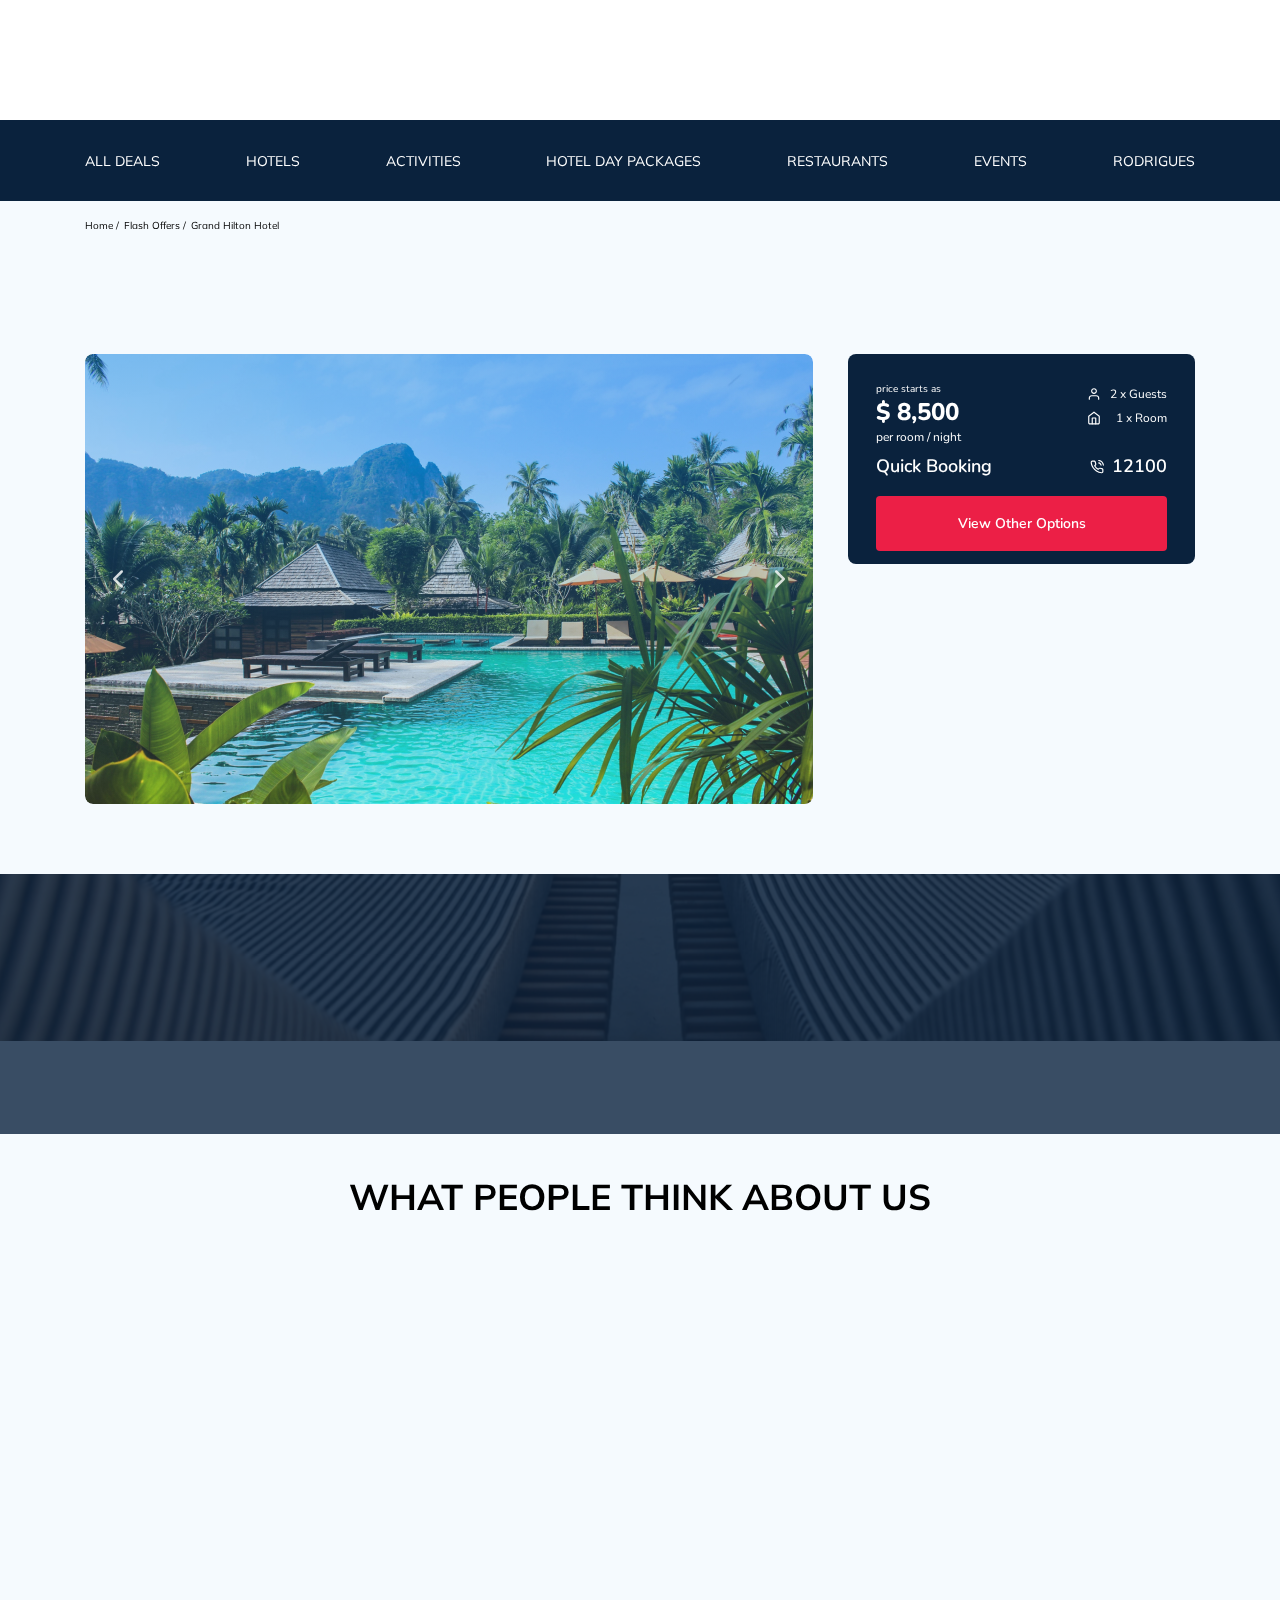
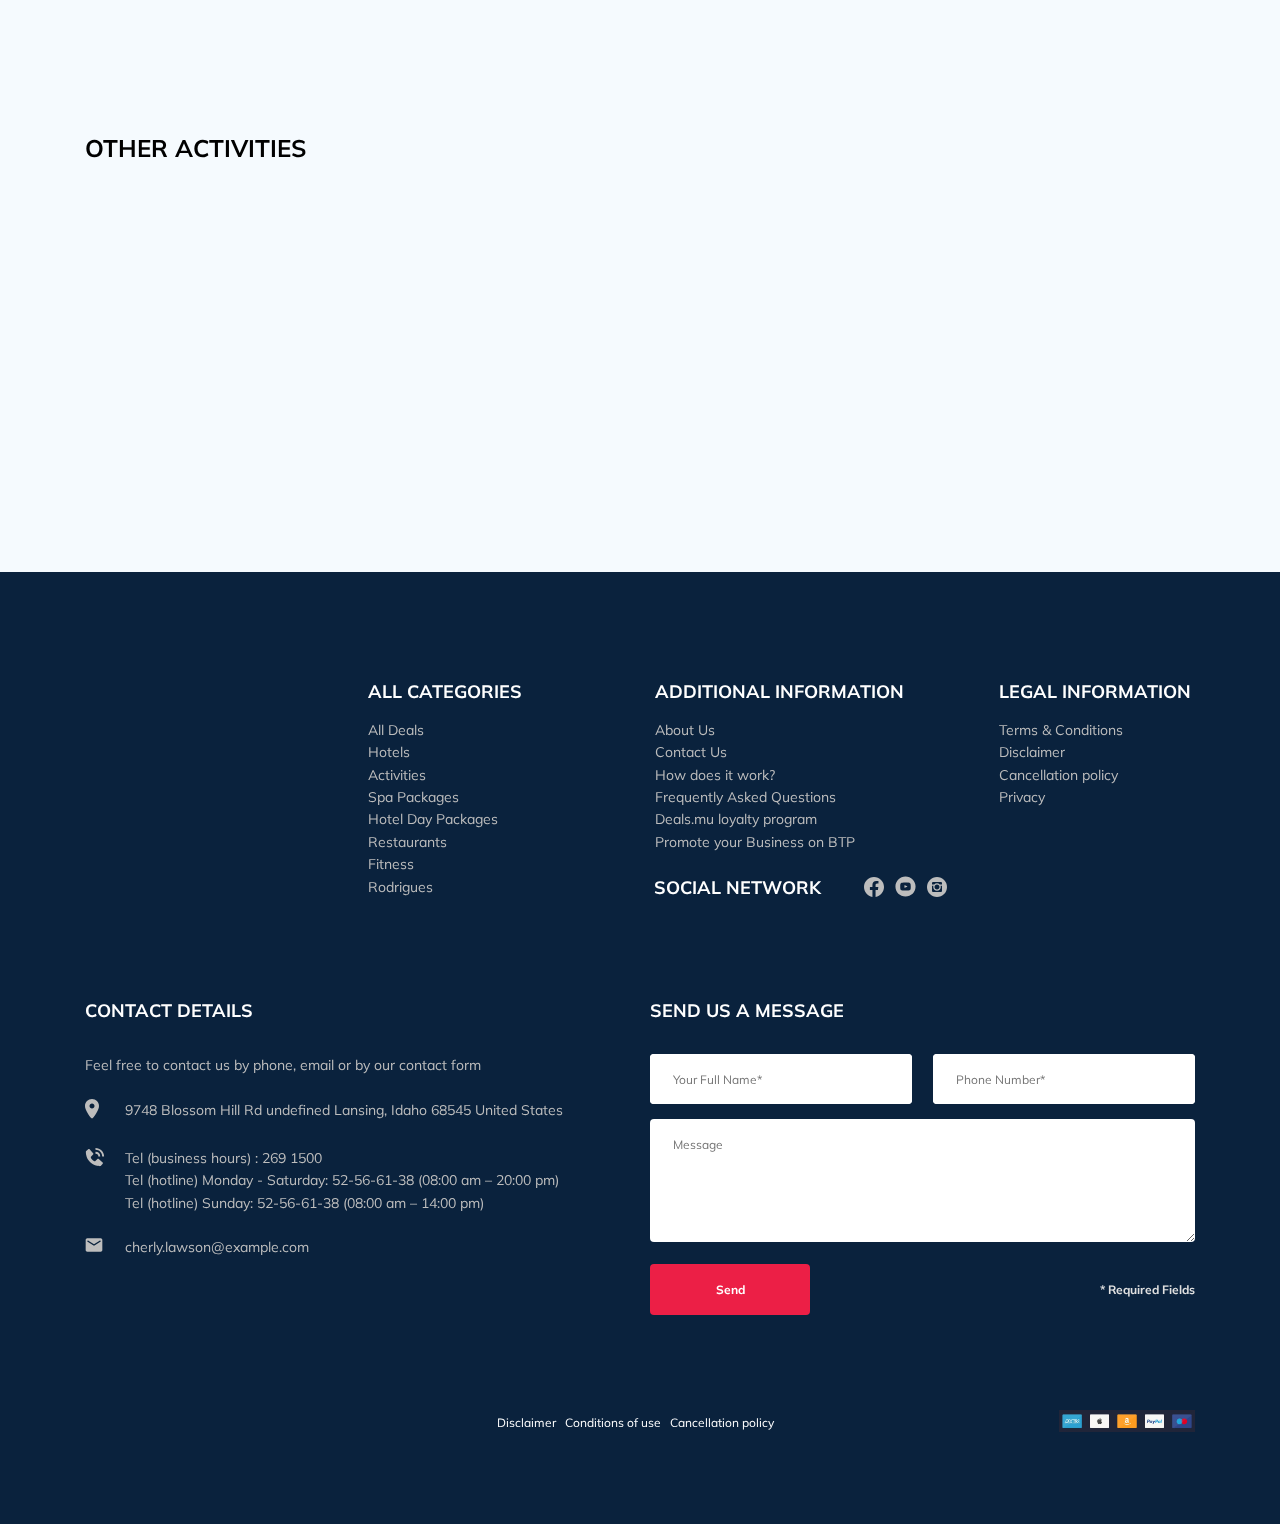
<file: index.html>
<!DOCTYPE html>
<html lang="en">
  <head>
    <meta charset="UTF-8" />
    <meta name="viewport" content="width=device-width, initial-scale=1.0" />
    <link rel="shortcut icon" href="favicon.ico" type="image/x-icon" />
    <link
      href="https://fonts.googleapis.com/css2?family=Mulish:wght@400;700&family=Nunito:wght@400;700;800&display=swap"
      rel="stylesheet"
    />
    <link rel="stylesheet" href="css/swiper-bundle.min.css" />
    <link rel="stylesheet" href="css/aos.css" />
    <link rel="stylesheet" href="css/styles.css" />
    <script src="https://api-maps.yandex.ru/2.1/?apikey=138986ea-965a-4669-b09c-37c6c7161bc9&lang=ru_RU"></script>
    <!-- type="text/javascript" -->
    <title>Best Tour Plan - Hotel Booking</title>
  </head>
  <body>
    <header class="navbar navbar__mobile--fixed">
      <div class="container">
        <div class="navbar-top">
          <a
            href="https://alexeyloktev.ru/homeworks/best-tour-plan/"
            class="logo"
            data-aos="fade-right"
            data-aos-offset="300"
            data-aos-easing="ease-in-sine"
            ><img
              src="img/horizontal-logo.svg"
              alt="Logo: Best Tour Plan"
              class="logo__image"
          /></a>
          <form
            action="#"
            class="search navbar__search navbar__search--mobile--hidden"
            data-aos="fade-right"
            data-aos-delay="500"
            data-aos-offset="300"
            data-aos-easing="ease-in-sine"
          >
            <input
              type="text"
              class="search__input"
              placeholder="Search Location"
            />
            <button class="search__button">
              <img src="img/search.svg" alt="Icon: search" />
            </button>
          </form>
          <a
            href="#"
            class="user navbar__user navbar__user--mobile--hidden"
            data-aos="fade-left"
            data-aos-offset="300"
            data-aos-easing="ease-in-sine"
          >
            <img
              src="img/user-avatar.jpg "
              alt="Avatar: Nathan"
              class="user__avatar"
            />
            <span class="user__name">Nathan</span>
          </a>
          <!-- /.user -->
          <button class="menu-button navbar-top__menu-button">
            <span class="menu-button__line"></span>
            <span class="menu-button__line"></span>
            <span class="menu-button__line"></span>
          </button>
        </div>
        <!-- /.navbar-top -->
      </div>
      <!-- /.container -->
      <div class="navbar-bottom">
        <div class="container">
          <ul class="navbar-menu">
            <li class="navbar-menu__item navbar-menu__item--mobile--visible">
              <a
                href="#"
                class="user navbar__user navbar__user--mobile--visible"
              >
                <img
                  src="img/user-avatar.jpg "
                  alt="Avatar: Nathan"
                  class="user__avatar"
                />
                <span class="user__name user__name--light">Nathan</span>
              </a>
            </li>
            <li class="navbar-menu__item navbar-menu__item--mobile--visible">
              <form
                action="#"
                class="search navbar__search navbar__search--mobile--visible"
              >
                <input
                  type="text"
                  class="search__input"
                  placeholder="Search Location"
                />
                <button class="search__button">
                  <img src="img/search.svg" alt="Icon: search" />
                </button>
              </form>
            </li>
            <li class="navbar-menu__item">
              <a href="#" class="navbar-menu__link">All Deals</a>
            </li>
            <li class="navbar-menu__item">
              <a href="#" class="navbar-menu__link">Hotels</a>
            </li>
            <li class="navbar-menu__item">
              <a href="#" class="navbar-menu__link">Activities</a>
            </li>
            <li class="navbar-menu__item">
              <a href="#" class="navbar-menu__link">Hotel Day Packages</a>
            </li>
            <li class="navbar-menu__item">
              <a href="#" class="navbar-menu__link">Restaurants</a>
            </li>
            <li class="navbar-menu__item">
              <a href="#" class="navbar-menu__link">Events</a>
            </li>
            <li class="navbar-menu__item">
              <a href="#" class="navbar-menu__link">Rodrigues</a>
            </li>
          </ul>
          <!-- /.navbar-menu -->
        </div>
        <!-- /.container -->
      </div>
      <!-- /.navbar-bottom -->
    </header>
    <nav class="breadcramb">
      <div class="container">
        <ul class="breadcrumb-list">
          <li class="breadcrumb-list__item">
            <a href="" class="breadcrumb-list__link">Home</a>
          </li>
          <li class="breadcrumb-list__item">
            <a href="" class="breadcrumb-list__link">Flash Offers</a>
          </li>
          <li class="breadcrumb-list__item">Grand Hilton Hotel</li>
        </ul>
      </div>
    </nav>
    <!-- /.breadcramb -->
    <section class="hotel">
      <div class="container">
        <div class="hotel-info">
          <div
            class="hotel-info__text"
            data-aos="zoom-out-right"
            data-aos-delay="900"
          >
            <div class="hotel-wrapper">
              <div class="stars">
                <img src="img/star.svg" alt="star" />
                <img src="img/star.svg" alt="star" />
                <img src="img/star.svg" alt="star" />
                <img src="img/star.svg" alt="star" />
                <img src="img/star.svg" alt="star" />
              </div>
              <h1 class="hotel-name hotel-info__name">GRAND HILTON HOTEL</h1>
              <span class="offer hotel-info__offer">Flash Offer</span>
            </div>
            <p class="hotel-description hotel-info__description">
              Half-Board/ All Inclusive + Complimentary Activities + Child Stays
              Free
            </p>
          </div>
          <div
            class="rating hotel-info__rating"
            data-aos="zoom-out-left"
            data-aos-delay="900"
          >
            <span class="rating__text">User Rattings</span>
            <span class="rating__counter"
              >4.5/ <span class="rating__small">5</span>
            </span>
          </div>
          <!-- /.rating hotel-info__rating -->
        </div>
        <!-- /.hotel-info__text -->
      </div>
      <div class="container">
        <div class="hotel-grid">
          <!-- Slider main container -->
          <div class="swiper-container hotel-slider hotel__slider">
            <!-- Additional required wrapper -->
            <div class="swiper-wrapper">
              <!-- Slides -->
              <div class="swiper-slide hotel-slider__item">
                <img
                  class="swiper-slide__image"
                  src="img/slide-1.jpg"
                  alt="Slide-1"
                />
              </div>
              <div class="swiper-slide hotel-slider__item">
                <img
                  class="swiper-slide__image"
                  src="img/slide-2.jpg"
                  alt="Slide-2"
                />
              </div>
              <div class="swiper-slide hotel-slider__item">
                <img
                  class="swiper-slide__image"
                  src="img/slide-3.jpg"
                  alt="Slide 3"
                />
              </div>
              <div class="swiper-slide hotel-slider__item">
                <img
                  class="swiper-slide__image"
                  src="img/slide-4.jpg"
                  alt="Slide 4"
                />
              </div>
              <div class="swiper-slide hotel-slider__item">
                <img
                  class="swiper-slide__image"
                  src="img/slide-5.jpg"
                  alt="Slide 5"
                />
              </div>
            </div>
            <!-- If we need navigation buttons -->
            <div class="hotel-slider__button hotel-slider__button--prev"></div>
            <div class="hotel-slider__button hotel-slider__button--next"></div>
          </div>
          <!-- /.swiper-container -->

          <div class="hotel-right">
            <div class="booking">
              <div class="booking__info">
                <div class="booking__price">
                  <span class="booking__start">price starts as</span>
                  <strong class="booking__pricetag">$ 8,500</strong>
                  <span class="booking__per-room">per room / night</span>
                </div>
                <!-- /.booking -->
                <div class="booking__room">
                  <div class="booking__text">
                    <img
                      src="img/user.svg"
                      alt="Icon: user"
                      class="booking__icon"
                    />
                    <span class="booking__description">2 x Guests</span>
                  </div>
                  <div class="booking__text">
                    <img
                      src="img/home.svg"
                      alt="Icon: home"
                      class="booking__icon"
                    />
                    <span class="booking__description">1 x Room</span>
                  </div>
                </div>
                <!-- /.person-room -->
              </div>
              <!-- /.booking__info -->
              <div class="booking__call-center">
                <span class="booking__heading">Quick Booking</span>
                <a href="tel:12100" class="booking__number">
                  <img src="img/phone-call.svg" alt="Icon: Phone" />
                  <span class="booking__num">12100</span>
                </a>
              </div>
              <!-- /.booking__call-center -->
              <button data-toggle="modal" class="button booking__button">
                View Other Options
              </button>
            </div>
            <!-- /.booking -->
            <div class="map">
              <div id="map" style="width: 100%; height: 100%"></div>
            </div>
          </div>
          <!-- /.hotel-right -->
        </div>
        <!-- /.hotel-grid -->
      </div>
      <!-- /.container -->
    </section>
    <!-- /.hotel -->
    <section class="newsletter" data-parallax="scroll" data-speed="0.3">
      <!-- data-image-src="img/newsletter-bg.jpg" -->
      <div class="container">
        <div class="newsletter-wrapper">
          <h2
            class="newsletter-title newsletter__title"
            data-aos="fade-right"
            data-aos-offset="300"
            data-aos-easing="ease-in-sine"
          >
            subscribe to our
            <span class="newsletter-title__strong">Newsletter</span>
          </h2>
          <form
            action="send.php"
            method="POST"
            class="subscribe newsletter__subscribe form"
            data-aos="fade-left"
            data-aos-offset="300"
            data-aos-easing="ease-in-sine"
          >
            <input
              type="email"
              class="subscribe__input"
              placeholder="Your email address"
              name="email"
              required
            />
            <button class="subscribe__button">Send</button>
          </form>
        </div>
        <!-- /.newsletter-wrapper -->
      </div>
    </section>
    <!-- /.newsletter -->
    <section class="reviews">
      <div class="container">
        <h2 class="reviews__title">What people think about us</h2>
        <div
          class="swiper-container reviews-slider"
          data-aos="flip-left"
          data-aos-duration="2000"
        >
          <div class="swiper-wrapper">
            <div class="swiper-slide">
              <div class="reviews-slider__item">
                <div class="reviews-slider__profile">
                  <img
                    src="img/reviews-avatar-1.jpg"
                    alt="Photo: Megan Fox"
                    class="reviews-slider__avatar"
                  />
                  <h3 class="reviews-slider__username">Megan Fox</h3>
                  <span class="reviews-slider__date">Stayed 18 Nov, 2019</span>
                  <div class="reviews-slider__rating">
                    <img src="img/star.svg" alt="star" />
                    <img src="img/star.svg" alt="star" />
                    <img src="img/star.svg" alt="star" />
                    <img src="img/star.svg" alt="star" />
                    <img src="img/star.svg" alt="star" />
                  </div>
                  <!-- /.reviews-slider__rating -->
                </div>
                <!-- /.reviews-slider__profile -->
                <p class="reviews-slider__text">
                  It was very nice hotel with cleanliness. Staff behavior was
                  good and polite. They welcome us very well. Issue was only
                  that Lift was not in working and we were allotted to 3rd floor
                  and amenities articles were in corner of gallery which were
                  giving bad feeling. Breakfast was good and support of the
                  staff was also very nice. Location is not good as per
                  atmosphere, it is very nearby most of the popular places but
                  self location in a narrow street is not good. Overall it was a
                  good experience and could recommend.
                </p>
              </div>
              <!-- /.reviews-slider__item -->
            </div>
            <!-- /.swiper-slide -->
            <div class="swiper-slide">
              <div class="reviews-slider__item">
                <div class="reviews-slider__profile">
                  <img
                    src="img/reviews-avatar-2.jpg"
                    alt="Photo: Harry Potter"
                    class="reviews-slider__avatar"
                  />
                  <h3 class="reviews-slider__username">Harry Potter</h3>
                  <span class="reviews-slider__date">Stayed 13 Jul, 1843</span>
                  <div class="reviews-slider__rating">
                    <img src="img/star.svg" alt="star" />
                    <img src="img/star.svg" alt="star" />
                    <img src="img/star.svg" alt="star" />
                    <img src="img/star.svg" alt="star" />
                    <img src="img/star.svg" alt="star" />
                  </div>
                  <!-- /.reviews-slider__rating -->
                </div>
                <!-- /.reviews-slider__profile -->
                <p class="reviews-slider__text">
                  Lorem ipsum dolor sit amet consectetur adipisicing elit. Porro
                  necessitatibus culpa labore soluta eveniet, reiciendis
                  aspernatur, tenetur hic, facere laudantium rem iure quam
                  veniam libero ex eos doloremque nostrum harum velit
                  perferendis recusandae fugiat. Repudiandae, molestias rerum
                  porro recusandae nostrum inventore ipsam nemo voluptatum
                  minima quasi dolorum doloremque provident voluptatem.
                </p>
              </div>
              <!-- /.reviews-slider__item -->
            </div>
            <!-- /.swiper-slide -->
            <div class="swiper-slide">
              <div class="reviews-slider__item">
                <div class="reviews-slider__profile">
                  <img
                    src="img/reviews-avatar-3.jpg"
                    alt="Photo: Marry Williams"
                    class="reviews-slider__avatar"
                  />
                  <h3 class="reviews-slider__username">Marry Williams</h3>
                  <span class="reviews-slider__date">Stayed 24 Dec, 2011</span>
                  <div class="reviews-slider__rating">
                    <img src="img/star.svg" alt="star" />
                    <img src="img/star.svg" alt="star" />
                    <img src="img/star.svg" alt="star" />
                    <img src="img/star.svg" alt="star" />
                    <img src="img/star.svg" alt="star" />
                  </div>
                  <!-- /.reviews-slider__rating -->
                </div>
                <!-- /.reviews-slider__profile -->
                <p class="reviews-slider__text">
                  Lorem ipsum dolor sit amet consectetur adipisicing elit. Omnis
                  error iure cupiditate eaque pariatur eveniet corrupti modi hic
                  voluptates dolore nemo excepturi obcaecati soluta, non
                  voluptatum impedit explicabo saepe animi. Earum recusandae
                  nihil amet culpa vel non cumque, cum quis a aliquid ipsam
                  voluptates. Ducimus obcaecati sit, autem exercitationem
                  dignissimos ea magnam ex quae unde sunt mollitia est rem,
                  consequuntur recusandae. Quidem dignissimos exercitationem
                  voluptatem?
                </p>
              </div>
              <!-- /.reviews-slider__item -->
            </div>
            <!-- /.swiper-slide -->
            <div class="swiper-slide">
              <div class="reviews-slider__item">
                <div class="reviews-slider__profile">
                  <img
                    src="img/reviews-avatar-4.jpg"
                    alt="Photo: Gretta Tunberg"
                    class="reviews-slider__avatar"
                  />
                  <h3 class="reviews-slider__username">Gretta Tunberg</h3>
                  <span class="reviews-slider__date">Stayed 12 Sep, 2020</span>
                  <div class="reviews-slider__rating">
                    <img src="img/star.svg" alt="star" />
                    <img src="img/star.svg" alt="star" />
                    <img src="img/star.svg" alt="star" />
                    <img src="img/star.svg" alt="star" />
                    <img src="img/star.svg" alt="star" />
                  </div>
                  <!-- /.reviews-slider__rating -->
                </div>
                <!-- /.reviews-slider__profile -->
                <p class="reviews-slider__text">
                  Lorem ipsum dolor sit amet, consectetur adipisicing elit.
                  Officia quidem temporibus facere blanditiis, molestias
                  nesciunt corrupti natus incidunt rerum exercitationem
                  adipisci, ea excepturi optio necessitatibus odio? Illo iusto
                  et nulla!
                </p>
              </div>
              <!-- /.reviews-slider__item -->
            </div>
            <!-- /.swiper-slide -->
            <div class="swiper-slide">
              <div class="reviews-slider__item">
                <div class="reviews-slider__profile">
                  <img
                    src="img/reviews-avatar-5.jpg"
                    alt="Photo: Dakota Jhonson"
                    class="reviews-slider__avatar"
                  />
                  <h3 class="reviews-slider__username">Dakota Jhonson</h3>
                  <span class="reviews-slider__date">Stayed 5 Apr, 2012</span>
                  <div class="reviews-slider__rating">
                    <img src="img/star.svg" alt="star" />
                    <img src="img/star.svg" alt="star" />
                    <img src="img/star.svg" alt="star" />
                    <img src="img/star.svg" alt="star" />
                    <img src="img/star.svg" alt="star" />
                  </div>
                  <!-- /.reviews-slider__rating -->
                </div>
                <!-- /.reviews-slider__profile -->
                <p class="reviews-slider__text">
                  Lorem ipsum dolor sit, amet consectetur adipisicing elit. A,
                  alias. Saepe, enim. Officia ab fugit ullam doloribus quod.
                  Quisquam inventore autem ex ipsam veritatis aliquid, at quasi
                  magnam quas libero sequi recusandae commodi aspernatur vero
                  accusamus delectus quia odio molestias quae modi, amet,
                  obcaecati qui eaque? Cupiditate sunt voluptatibus soluta modi
                  consequatur eligendi voluptate quae quo eaque odit at, nostrum
                  doloribus dolorum deserunt delectus? Excepturi similique
                  tempora qui eaque aliquid.
                </p>
              </div>
              <!-- /.reviews-slider__item -->
            </div>
            <!-- /.swiper-slide -->
          </div>
          <!-- /.swiper-wrapper -->
          <div
            class="reviews-slider__button reviews-slider__button--prev"
          ></div>
          <div
            class="reviews-slider__button reviews-slider__button--next"
          ></div>
        </div>
        <!-- /.reviews-slider -->
      </div>
    </section>
    <!-- /.reviews -->
    <section class="activities">
      <div class="container">
        <h2 class="activities__title">Other Activities</h2>
        <div class="activities-wrapper">
          <div
            class="card activities__card"
            data-aos="zoom-in"
            data-aos-delay="300"
          >
            <img
              src="img/card-image-1.jpg"
              alt="The curious corner of chamarel"
              class="card__image"
            />
            <h3 class="card__title">
              The curious corner<br />
              of chamarel
            </h3>
            <!-- /.card__title -->
            <button data-toggle="modal" class="card__button">Book Now</button>
            <!-- /.card__button -->
          </div>
          <!-- /.card -->
          <div
            class="card activities__card"
            data-aos="zoom-in"
            data-aos-delay="500"
          >
            <img
              src="img/card-image-2.jpg"
              alt="Gymkhana club golf course"
              class="card__image"
            />
            <h3 class="card__title">
              Gymkhana club golf <br />
              course
            </h3>
            <!-- /.card__title -->
            <button data-toggle="modal" class="card__button">Book Now</button>
            <!-- /.card__button -->
          </div>
          <!-- /.card -->
          <div
            class="card activities__card"
            data-aos="zoom-in"
            data-aos-delay="700"
          >
            <img
              src="img/card-image-3.jpg"
              alt="Tamarind falls hiking trip - full day"
              class="card__image"
            />
            <h3 class="card__title">
              Tamarind falls hiking <br />
              trip - full day
            </h3>
            <!-- /.card__title -->
            <button data-toggle="modal" class="card__button">Book Now</button>
            <!-- /.card__button -->
          </div>
          <!-- /.card -->
          <div
            class="card activities__card"
            data-aos="zoom-in"
            data-aos-delay="900"
          >
            <img
              src="img/card-image-4.jpg"
              alt="The blue marine discovery quest"
              class="card__image"
            />
            <h3 class="card__title">
              The blue marine discovery <br />
              quest
            </h3>
            <!-- /.card__title -->
            <button data-toggle="modal" class="card__button">Book Now</button>
            <!-- /.card__button -->
          </div>
          <!-- /.card -->
        </div>
        <!-- /.activities-wrapper -->
        <!-- /.activities__title -->
      </div>
      <!-- /.container -->
    </section>
    <!-- /.activities -->
    <footer class="footer">
      <div class="container">
        <div class="footer-wrapper">
          <a
            href="#"
            class="footer__logo-link"
            data-aos="fade-down"
            data-aos-easing="linear"
            data-aos-duration="1500"
            ><img
              src="img/vertical-logo.svg"
              alt="Logo: Best Tour Plan"
              class="logo footer__logo"
          /></a>
          <div class="footer__list footer__categories">
            <h3 class="footer__title">ALL CATEGORIES</h3>
            <ul class="footer__ul">
              <li class="footer__item">
                <a href="#" class="footer__link">All Deals </a>
              </li>
              <li class="footer__item">
                <a href="#" class="footer__link">Hotels</a>
              </li>
              <li class="footer__item">
                <a href="#" class="footer__link">Activities</a>
              </li>
              <li class="footer__item">
                <a href="#" class="footer__link">Spa Packages </a>
              </li>
              <li class="footer__item">
                <a href="#" class="footer__link">Hotel Day Packages </a>
              </li>
              <li class="footer__item">
                <a href="#" class="footer__link">Restaurants</a>
              </li>
              <li class="footer__item">
                <a href="#" class="footer__link">Fitness</a>
              </li>
              <li class="footer__item">
                <a href="#" class="footer__link">Rodrigues</a>
              </li>
            </ul>
          </div>
          <!-- /.footer__list -->
          <div class="footer__list footer__additional">
            <h3 class="footer__title">ADDITIONAL INFORMATION</h3>
            <ul class="footer__ul">
              <li class="footer__item">
                <a href="#" class="footer__link">About Us</a>
              </li>
              <li class="footer__item">
                <a href="#" class="footer__link">Contact Us</a>
              </li>
              <li class="footer__item">
                <a href="#" class="footer__link">How does it work?</a>
              </li>
              <li class="footer__item">
                <a href="#" class="footer__link">Frequently Asked Questions</a>
              </li>
              <li class="footer__item">
                <a href="#" class="footer__link">Deals.mu loyalty program</a>
              </li>
              <li class="footer__item">
                <a href="#" class="footer__link"
                  >Promote your Business on BTP</a
                >
              </li>
            </ul>
          </div>
          <!-- /.footer__list -->
          <div class="footer__social-network">
            <h3 class="footer__title footer__title--inline">Social Network</h3>
            <div class="footer__social-links">
              <a href="#" class="footer__link"
                ><img src="img/fb.svg" alt="Facebook"
              /></a>
              <!-- /.footer__link -->
              <a href="#" class="footer__link"
                ><img src="img/yt.svg" alt="YouTube"
              /></a>
              <!-- /.footer__link -->
              <a href="#" class="footer__link"
                ><img src="img/inst.svg" alt="Instagram"
              /></a>
              <!-- /.footer__link -->
            </div>
            <!-- /.footer__social-links -->
          </div>
          <!-- /.footer__social-network -->
          <div class="footer__list footer__legal">
            <h3 class="footer__title">LEGAL INFORMATION</h3>
            <!-- /.footer__title -->
            <ul class="footer__ul">
              <li class="footer__item">
                <a href="#" class="footer__link">Terms & Conditions </a>
                <!-- /.footer__link -->
              </li>
              <!-- /.footer__item -->
              <li class="footer__item">
                <a href="#" class="footer__link">Disclaimer</a>
                <!-- /.footer__link -->
              </li>
              <!-- /.footer__item -->
              <li class="footer__item">
                <a href="#" class="footer__link">Cancellation policy </a>
                <!-- /.footer__link -->
              </li>
              <!-- /.footer__item -->
              <li class="footer__item">
                <a href="#" class="footer__link">Privacy</a>
                <!-- /.footer__link -->
              </li>
              <!-- /.footer__item -->
            </ul>
          </div>
          <!-- /.footer__list -->
          <div class="footer__contact-details">
            <h3 class="footer__title footer__title--mb-32">Contact Details</h3>
            <p class="footer__text">
              Feel free to contact us by phone, email or by our contact form
            </p>
            <ul class="footer__ul">
              <li class="footer__item footer__item--mb-2">
                <div class="footer__icon-wrapper">
                  <img
                    src="img/map-marker.svg"
                    alt="Icon: Map Marker"
                    class="footer__icon"
                  />
                </div>
                9748 Blossom Hill Rd undefined Lansing, Idaho 68545 United
                States
              </li>
              <li class="footer__item footer__item--mb-2">
                <div class="footer__icon-wrapper">
                  <img
                    src="img/phone-ring.svg"
                    alt="Icon: Phone Ring"
                    class="footer__icon"
                  />
                </div>
                Tel (business hours) :
                <a href="tel:2691500" class="footer__number">269 1500</a>
                <br />
                Tel (hotline) Monday - Saturday:
                <a href="tel:52-56-61-38" class="footer__number">52-56-61-38</a>
                (08:00 am – 20:00 pm) <br />
                Tel (hotline) Sunday:
                <a href="tel:52-56-61-38" class="footer__number">52-56-61-38</a>
                (08:00 am – 14:00 pm)
              </li>
              <li class="footer__item footer__item--mb-2">
                <div class="footer__icon-wrapper">
                  <img
                    src="img/mailbox.svg"
                    alt="Icon: mailbox"
                    class="footer__icon"
                  />
                </div>
                <a href="mailto:cherly.lawson@example.com" class="footer__mail"
                  >cherly.lawson@example.com</a
                >
              </li>
            </ul>
          </div>
          <!-- /.footer__contact-details -->
          <div class="footer__contact-form">
            <h3 class="footer__title footer__title--mb-32">
              Send us a message
            </h3>
            <form action="send.php" method="POST" class="footer__form form">
              <div class="footer__input-group">
                <input
                  type="text"
                  class="input footer__input"
                  placeholder="Your Full Name*"
                  name="name"
                  required
                />
              </div>
              <div class="footer__input-group">
                <input
                  type="tel"
                  class="input footer__input"
                  placeholder="Phone Number*"
                  name="phone"
                  required
                />
              </div>
              <textarea
                cols="30"
                rows="10"
                class="message footer__message"
                placeholder="Message"
                name="message"
              ></textarea>
              <button class="button footer__button">Send</button>
              <span class="footer__info">* Required Fields</span>
            </form>
          </div>
          <!-- /.footer__contact-form -->
        </div>
        <!-- /.footer-wrapper -->
        <div class="footer-wrapper-bottom">
          <div class="footer-container">
            <div class="footer__information">
              <a href="#" class="footer__policy">Disclaimer</a>
              <a href="#" class="footer__policy">Conditions of use</a>
              <a href="#" class="footer__policy">Cancellation policy</a>
            </div>
            <img src="img/pay-way.png" alt="pay-way " class="footer__pay-way" />
          </div>
          <!-- /.footer-container -->
        </div>
        <!-- /.footer-wrapper-bottom -->
      </div>
      <!-- /.container -->
    </footer>
    <!-- /.footer -->
    <div class="modal">
      <div class="modal__overlay"></div>
      <!-- /.modal__overlay -->
      <div class="modal__dialog">
        <a href="#" class="modal__close"
          ><img src="img/close.svg" alt="Icon: close"
        /></a>
        <h3 class="modal__title">Booking</h3>
        <form action="send.php" method="POST" class="modal__form form">
          <input
            type="text"
            class="input modal__input"
            placeholder="Your Full Name*"
            name="name"
            required
            minlength="2"
          />
          <input
            type="tel"
            class="input modal__input"
            placeholder="Phone Number*"
            name="phone"
            required
          />
          <input
            type="email"
            class="input modal__input"
            placeholder="Email*"
            name="email"
            required
          />
          <textarea
            cols="30"
            rows="10"
            class="message modal__message"
            placeholder="Message"
            name="message"
          ></textarea>
          <div class="modal__footer">
            <button class="button modal__button">Send</button>
            <span class="modal__info">* Required Fields</span>
          </div>
        </form>
      </div>
      <!-- /.modal__dialog -->
    </div>
    <!-- /.modal -->
    <script src="js/jquery-3.5.1.min.js"></script>
    <script src="https://ajax.googleapis.com/ajax/libs/jquery/1.11.0/jquery.min.js"></script>
    <script src="js/parallax.min.js"></script>
    <script src="js/swiper-bundle.min.js"></script>
    <script src="js/jquery.validate.min.js"></script>
    <script src="js/aos.js"></script>
    <script src="js/main.js"></script>
  </body>
</html>
</file>
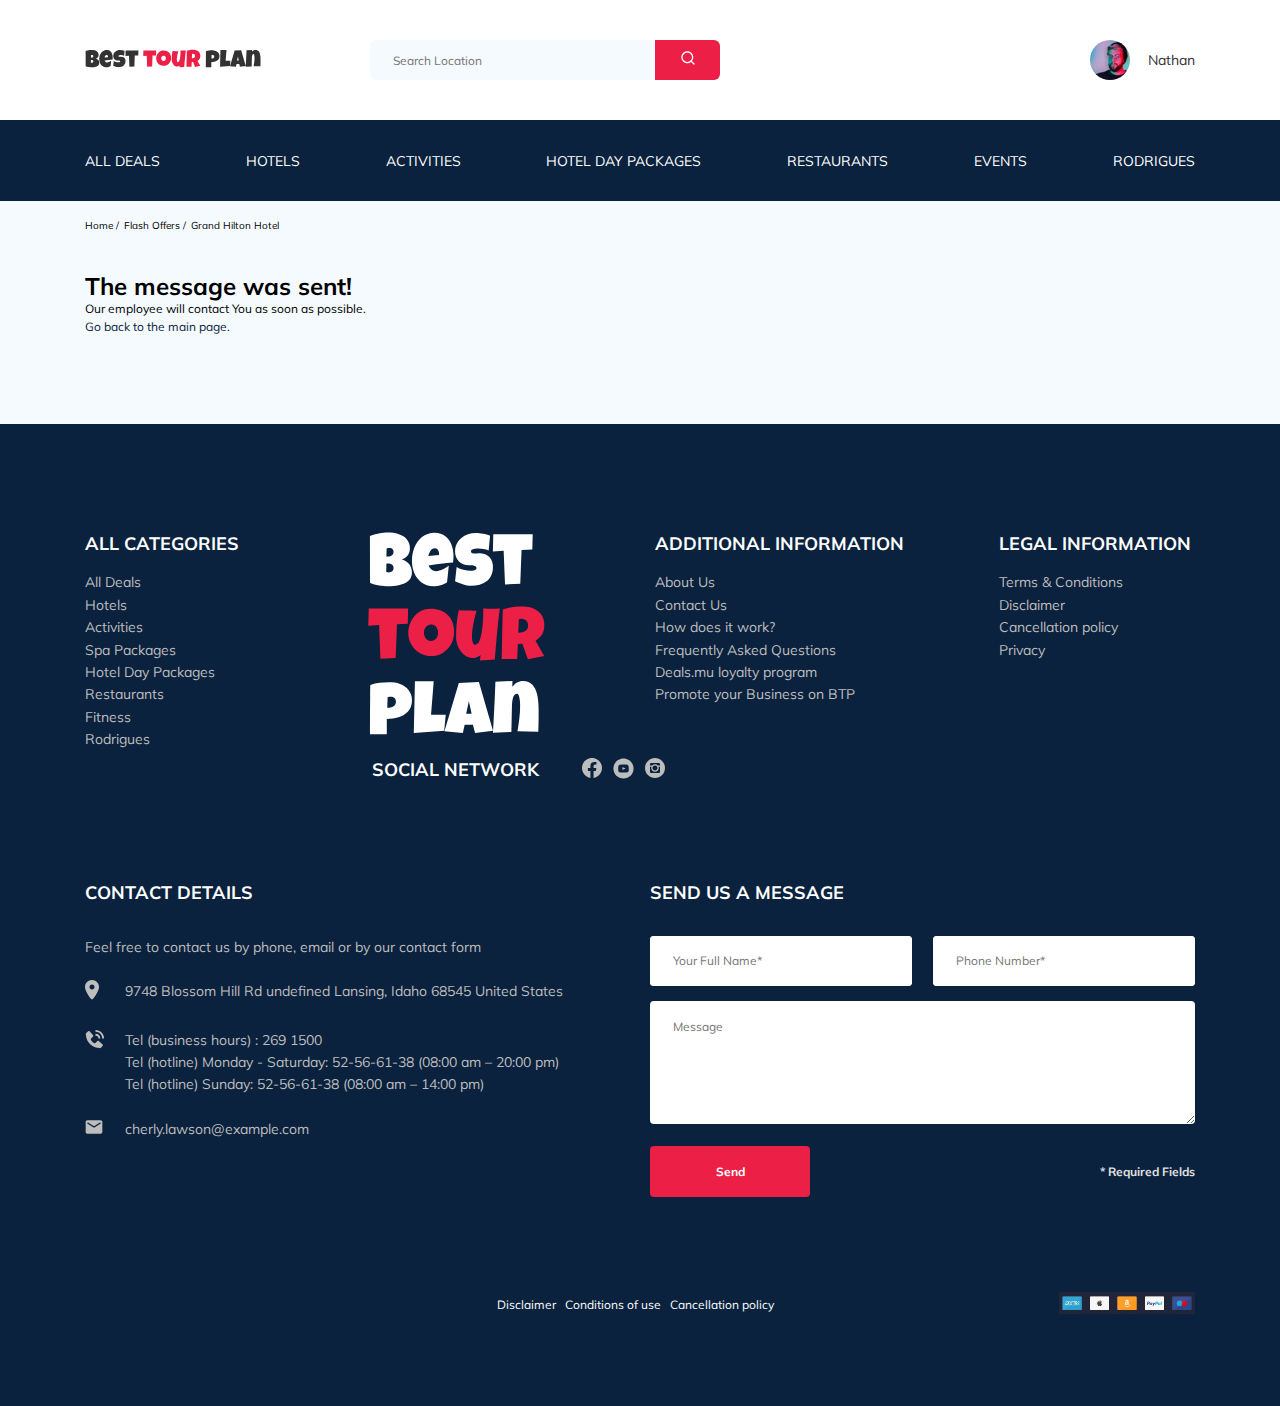
<file: thankyou.html>
<!DOCTYPE html>
<html lang="en">
  <head>
    <meta charset="UTF-8" />
    <meta name="viewport" content="width=device-width, initial-scale=1.0" />
    <link
      href="https://fonts.googleapis.com/css2?family=Mulish:wght@400;700&family=Nunito:wght@400;700;800&display=swap"
      rel="stylesheet"
    />
    <link rel="stylesheet" href="css/swiper-bundle.min.css" />
    <link rel="stylesheet" href="css/aos.css" />
    <link rel="stylesheet" href="css/styles.css" />
    <script src="https://api-maps.yandex.ru/2.1/?apikey=138986ea-965a-4669-b09c-37c6c7161bc9&lang=ru_RU"></script>
    <!-- type="text/javascript" -->
    <title>Best Tour Plan - Hotel Booking</title>
  </head>

  <body>
    <header class="navbar navbar__mobile--fixed">
      <div class="container">
        <div class="navbar-top">
          <a href="#" class="logo"
            ><img
              src="img/horizontal-logo.svg"
              alt="Logo: Best Tour Plan"
              class="logo__image"
          /></a>
          <form
            action="#"
            class="search navbar__search navbar__search--mobile--hidden"
          >
            <input
              type="text"
              class="search__input"
              placeholder="Search Location"
            />
            <button class="search__button">
              <img src="img/search.svg" alt="Icon: search" />
            </button>
          </form>
          <a href="#" class="user navbar__user navbar__user--mobile--hidden">
            <img
              src="img/user-avatar.jpg "
              alt="Avatar: Nathan"
              class="user__avatar"
            />
            <span class="user__name">Nathan</span>
          </a>
          <!-- /.user -->
          <button class="menu-button navbar-top__menu-button">
            <span class="menu-button__line"></span>
            <span class="menu-button__line"></span>
            <span class="menu-button__line"></span>
          </button>
        </div>
        <!-- /.navbar-top -->
      </div>
      <!-- /.container -->
      <div class="navbar-bottom">
        <div class="container">
          <ul class="navbar-menu">
            <li class="navbar-menu__item navbar-menu__item--mobile--visible">
              <a
                href="#"
                class="user navbar__user navbar__user--mobile--visible"
              >
                <img
                  src="img/user-avatar.jpg "
                  alt="Avatar: Nathan"
                  class="user__avatar"
                />
                <span class="user__name user__name--light">Nathan</span>
              </a>
            </li>
            <li class="navbar-menu__item navbar-menu__item--mobile--visible">
              <form
                action="#"
                class="search navbar__search navbar__search--mobile--visible"
              >
                <input
                  type="text"
                  class="search__input"
                  placeholder="Search Location"
                />
                <button class="search__button">
                  <img src="img/search.svg" alt="Icon: search" />
                </button>
              </form>
            </li>
            <li class="navbar-menu__item">
              <a href="#" class="navbar-menu__link">All Deals</a>
            </li>
            <li class="navbar-menu__item">
              <a href="#" class="navbar-menu__link">Hotels</a>
            </li>
            <li class="navbar-menu__item">
              <a href="#" class="navbar-menu__link">Activities</a>
            </li>
            <li class="navbar-menu__item">
              <a href="#" class="navbar-menu__link">Hotel Day Packages</a>
            </li>
            <li class="navbar-menu__item">
              <a href="#" class="navbar-menu__link">Restaurants</a>
            </li>
            <li class="navbar-menu__item">
              <a href="#" class="navbar-menu__link">Events</a>
            </li>
            <li class="navbar-menu__item">
              <a href="#" class="navbar-menu__link">Rodrigues</a>
            </li>
          </ul>
          <!-- /.navbar-menu -->
        </div>
        <!-- /.container -->
      </div>
      <!-- /.navbar-bottom -->
    </header>
    <nav class="breadcramb">
      <div class="container">
        <ul class="breadcrumb-list">
          <li class="breadcrumb-list__item">
            <a href="" class="breadcrumb-list__link">Home</a>
          </li>
          <li class="breadcrumb-list__item">
            <a href="" class="breadcrumb-list__link">Flash Offers</a>
          </li>
          <li class="breadcrumb-list__item">Grand Hilton Hotel</li>
        </ul>
      </div>
    </nav>
    <!-- /.breadcramb -->
    <section class="hotel">
      <div class="container">
        <div class="hotel-info">
          <div class="hotel-info__text">
            <div class="hotel-wrapper">
              <h1 class="hotel-name hotel-info__name">The message was sent!</h1>
            </div>
            <p class="hotel-description hotel-info__description">
              Our employee will contact You as soon as possible.
            </p>
            <a
              href="https://alexeyloktev.ru/homeworks/best-tour-plan/"
              class="back-to-index"
              >Go back to the main page.</a
            >
          </div>
        </div>
        <!-- /.hotel-info__text -->
      </div>
    </section>
    <!-- /.hotel -->

    <footer class="footer">
      <div class="container">
        <div class="footer-wrapper">
          <img
            src="img/vertical-logo.svg"
            alt="Logo: Best Tour Plan"
            class="logo footer__logo"
          />
          <div class="footer__list footer__categories">
            <h3 class="footer__title">ALL CATEGORIES</h3>
            <ul class="footer__ul">
              <li class="footer__item">
                <a href="#" class="footer__link">All Deals </a>
              </li>
              <li class="footer__item">
                <a href="#" class="footer__link">Hotels</a>
              </li>
              <li class="footer__item">
                <a href="#" class="footer__link">Activities</a>
              </li>
              <li class="footer__item">
                <a href="#" class="footer__link">Spa Packages </a>
              </li>
              <li class="footer__item">
                <a href="#" class="footer__link">Hotel Day Packages </a>
              </li>
              <li class="footer__item">
                <a href="#" class="footer__link">Restaurants</a>
              </li>
              <li class="footer__item">
                <a href="#" class="footer__link">Fitness</a>
              </li>
              <li class="footer__item">
                <a href="#" class="footer__link">Rodrigues</a>
              </li>
            </ul>
          </div>
          <!-- /.footer__list -->
          <div class="footer__list footer__additional">
            <h3 class="footer__title">ADDITIONAL INFORMATION</h3>
            <ul class="footer__ul">
              <li class="footer__item">
                <a href="#" class="footer__link">About Us</a>
              </li>
              <li class="footer__item">
                <a href="#" class="footer__link">Contact Us</a>
              </li>
              <li class="footer__item">
                <a href="#" class="footer__link">How does it work?</a>
              </li>
              <li class="footer__item">
                <a href="#" class="footer__link">Frequently Asked Questions</a>
              </li>
              <li class="footer__item">
                <a href="#" class="footer__link">Deals.mu loyalty program</a>
              </li>
              <li class="footer__item">
                <a href="#" class="footer__link"
                  >Promote your Business on BTP</a
                >
              </li>
            </ul>
          </div>
          <!-- /.footer__list -->
          <div class="footer__social-network">
            <h3 class="footer__title footer__title--inline">Social Network</h3>
            <div class="footer__social-links">
              <a href="#" class="footer__link"
                ><img src="img/fb.svg" alt="Facebook"
              /></a>
              <!-- /.footer__link -->
              <a href="#" class="footer__link"
                ><img src="img/yt.svg" alt="YouTube"
              /></a>
              <!-- /.footer__link -->
              <a href="#" class="footer__link"
                ><img src="img/inst.svg" alt="Instagram"
              /></a>
              <!-- /.footer__link -->
            </div>
            <!-- /.footer__social-links -->
          </div>
          <!-- /.footer__social-network -->
          <div class="footer__list footer__legal">
            <h3 class="footer__title">LEGAL INFORMATION</h3>
            <!-- /.footer__title -->
            <ul class="footer__ul">
              <li class="footer__item">
                <a href="#" class="footer__link">Terms & Conditions </a>
                <!-- /.footer__link -->
              </li>
              <!-- /.footer__item -->
              <li class="footer__item">
                <a href="#" class="footer__link">Disclaimer</a>
                <!-- /.footer__link -->
              </li>
              <!-- /.footer__item -->
              <li class="footer__item">
                <a href="#" class="footer__link">Cancellation policy </a>
                <!-- /.footer__link -->
              </li>
              <!-- /.footer__item -->
              <li class="footer__item">
                <a href="#" class="footer__link">Privacy</a>
                <!-- /.footer__link -->
              </li>
              <!-- /.footer__item -->
            </ul>
          </div>
          <!-- /.footer__list -->
          <div class="footer__contact-details">
            <h3 class="footer__title footer__title--mb-32">Contact Details</h3>
            <p class="footer__text">
              Feel free to contact us by phone, email or by our contact form
            </p>
            <ul class="footer__ul">
              <li class="footer__item footer__item--mb-2">
                <div class="footer__icon-wrapper">
                  <img
                    src="img/map-marker.svg"
                    alt="Icon: Map Marker"
                    class="footer__icon"
                  />
                </div>
                9748 Blossom Hill Rd undefined Lansing, Idaho 68545 United
                States
              </li>
              <li class="footer__item footer__item--mb-2">
                <div class="footer__icon-wrapper">
                  <img
                    src="img/phone-ring.svg"
                    alt="Icon: Phone Ring"
                    class="footer__icon"
                  />
                </div>
                Tel (business hours) :
                <a href="tel:2691500" class="footer__number">269 1500</a>
                <br />
                Tel (hotline) Monday - Saturday:
                <a href="tel:52-56-61-38" class="footer__number">52-56-61-38</a>
                (08:00 am – 20:00 pm) <br />
                Tel (hotline) Sunday:
                <a href="tel:52-56-61-38" class="footer__number">52-56-61-38</a>
                (08:00 am – 14:00 pm)
              </li>
              <li class="footer__item footer__item--mb-2">
                <div class="footer__icon-wrapper">
                  <img
                    src="img/mailbox.svg"
                    alt="Icon: mailbox"
                    class="footer__icon"
                  />
                </div>
                <a href="mailto:cherly.lawson@example.com" class="footer__mail"
                  >cherly.lawson@example.com</a
                >
              </li>
            </ul>
          </div>
          <!-- /.footer__contact-details -->
          <div class="footer__contact-form">
            <h3 class="footer__title footer__title--mb-32">
              Send us a message
            </h3>
            <form action="send.php" method="POST" class="footer__form form">
              <div class="footer__input-group">
                <input
                  type="text"
                  class="input footer__input"
                  placeholder="Your Full Name*"
                  name="name"
                  required
                />
              </div>
              <div class="footer__input-group">
                <input
                  type="tel"
                  class="input footer__input"
                  placeholder="Phone Number*"
                  name="phone"
                  required
                />
              </div>
              <textarea
                cols="30"
                rows="10"
                class="message footer__message"
                placeholder="Message"
                name="message"
              ></textarea>
              <button class="button footer__button">Send</button>
              <span class="footer__info">* Required Fields</span>
            </form>
          </div>
          <!-- /.footer__contact-form -->
        </div>
        <!-- /.footer-wrapper -->
        <div class="footer-wrapper-bottom">
          <div class="footer-container">
            <div class="footer__information">
              <a href="#" class="footer__policy">Disclaimer</a>
              <a href="#" class="footer__policy">Conditions of use</a>
              <a href="#" class="footer__policy">Cancellation policy</a>
            </div>
            <img src="img/pay-way.png" alt="pay-way " class="footer__pay-way" />
          </div>
          <!-- /.footer-container -->
        </div>
        <!-- /.footer-wrapper-bottom -->
      </div>
      <!-- /.container -->
    </footer>
    <!-- /.footer -->
    <script src="https://ajax.googleapis.com/ajax/libs/jquery/1.11.0/jquery.min.js"></script>
    <script src="js/parallax.min.js"></script>
    <script src="js/swiper-bundle.min.js"></script>
    <script src="js/aos.js"></script>
    <script src="js/main.js"></script>
  </body>
</html>
</file>
<file: css/styles.css>
* {
  -webkit-box-sizing: border-box;
          box-sizing: border-box;
}

body {
  font-family: 'Mulish', sans-serif;
  background-color: #F5FAFE;
}

.container {
  max-width: 1110px;
  margin: auto;
}

img {
  max-width: 100%;
}

.input {
  background-color: #fff;
  border-radius: 4px;
  border: none;
  padding: 0 23px;
  height: 50px;
}

.message {
  background-color: #fff;
  height: 123px;
  border-radius: 4px;
  padding: 18px 23px;
  border: none;
}

.button {
  min-width: 160px;
  min-height: 50px;
  padding: 18px;
  font-style: normal;
  font-weight: bold;
  font-size: 12px;
  line-height: 15px;
  color: #ffffff;
  background-color: #EC1F46;
  border-radius: 4px;
  border: none;
}

.invalid {
  color: #EC1F46;
}

input {
  outline: none;
}

textarea {
  outline: none;
}

button {
  outline: none;
  cursor: pointer;
}

.back-to-index {
  text-decoration: none;
  font-size: 12px;
  color: #0A223D;
}

/*! normalize.css v8.0.1 | MIT License | github.com/necolas/normalize.css */
/* Document
   ========================================================================== */
/**
 * 1. Correct the line height in all browsers.
 * 2. Prevent adjustments of font size after orientation changes in iOS.
 */
html {
  line-height: 1.15;
  /* 1 */
  -webkit-text-size-adjust: 100%;
  /* 2 */
}

/* Sections
   ========================================================================== */
/**
 * Remove the margin in all browsers.
 */
body {
  margin: 0;
}

/**
 * Render the `main` element consistently in IE.
 */
main {
  display: block;
}

/**
 * Correct the font size and margin on `h1` elements within `section` and
 * `article` contexts in Chrome, Firefox, and Safari.
 */
h1 {
  font-size: 2em;
  margin: 0.67em 0;
}

/* Grouping content
   ========================================================================== */
/**
 * 1. Add the correct box sizing in Firefox.
 * 2. Show the overflow in Edge and IE.
 */
hr {
  -webkit-box-sizing: content-box;
          box-sizing: content-box;
  /* 1 */
  height: 0;
  /* 1 */
  overflow: visible;
  /* 2 */
}

/**
 * 1. Correct the inheritance and scaling of font size in all browsers.
 * 2. Correct the odd `em` font sizing in all browsers.
 */
pre {
  font-family: monospace, monospace;
  /* 1 */
  font-size: 1em;
  /* 2 */
}

/* Text-level semantics
   ========================================================================== */
/**
 * Remove the gray background on active links in IE 10.
 */
a {
  background-color: transparent;
}

/**
 * 1. Remove the bottom border in Chrome 57-
 * 2. Add the correct text decoration in Chrome, Edge, IE, Opera, and Safari.
 */
abbr[title] {
  border-bottom: none;
  /* 1 */
  text-decoration: underline;
  /* 2 */
  -webkit-text-decoration: underline dotted;
          text-decoration: underline dotted;
  /* 2 */
}

/**
 * Add the correct font weight in Chrome, Edge, and Safari.
 */
b,
strong {
  font-weight: bolder;
}

/**
 * 1. Correct the inheritance and scaling of font size in all browsers.
 * 2. Correct the odd `em` font sizing in all browsers.
 */
code,
kbd,
samp {
  font-family: monospace, monospace;
  /* 1 */
  font-size: 1em;
  /* 2 */
}

/**
 * Add the correct font size in all browsers.
 */
small {
  font-size: 80%;
}

/**
 * Prevent `sub` and `sup` elements from affecting the line height in
 * all browsers.
 */
sub,
sup {
  font-size: 75%;
  line-height: 0;
  position: relative;
  vertical-align: baseline;
}

sub {
  bottom: -0.25em;
}

sup {
  top: -0.5em;
}

/* Embedded content
   ========================================================================== */
/**
 * Remove the border on images inside links in IE 10.
 */
img {
  border-style: none;
}

/* Forms
   ========================================================================== */
/**
 * 1. Change the font styles in all browsers.
 * 2. Remove the margin in Firefox and Safari.
 */
button,
input,
optgroup,
select,
textarea {
  font-family: inherit;
  /* 1 */
  font-size: 100%;
  /* 1 */
  line-height: 1.15;
  /* 1 */
  margin: 0;
  /* 2 */
}

/**
 * Show the overflow in IE.
 * 1. Show the overflow in Edge.
 */
button,
input {
  /* 1 */
  overflow: visible;
}

/**
 * Remove the inheritance of text transform in Edge, Firefox, and IE.
 * 1. Remove the inheritance of text transform in Firefox.
 */
button,
select {
  /* 1 */
  text-transform: none;
}

/**
 * Correct the inability to style clickable types in iOS and Safari.
 */
button,
[type="button"],
[type="reset"],
[type="submit"] {
  -webkit-appearance: button;
}

/**
 * Remove the inner border and padding in Firefox.
 */
button::-moz-focus-inner,
[type="button"]::-moz-focus-inner,
[type="reset"]::-moz-focus-inner,
[type="submit"]::-moz-focus-inner {
  border-style: none;
  padding: 0;
}

/**
 * Restore the focus styles unset by the previous rule.
 */
button:-moz-focusring,
[type="button"]:-moz-focusring,
[type="reset"]:-moz-focusring,
[type="submit"]:-moz-focusring {
  outline: 1px dotted ButtonText;
}

/**
 * Correct the padding in Firefox.
 */
fieldset {
  padding: 0.35em 0.75em 0.625em;
}

/**
 * 1. Correct the text wrapping in Edge and IE.
 * 2. Correct the color inheritance from `fieldset` elements in IE.
 * 3. Remove the padding so developers are not caught out when they zero out
 *    `fieldset` elements in all browsers.
 */
legend {
  -webkit-box-sizing: border-box;
          box-sizing: border-box;
  /* 1 */
  color: inherit;
  /* 2 */
  display: table;
  /* 1 */
  max-width: 100%;
  /* 1 */
  padding: 0;
  /* 3 */
  white-space: normal;
  /* 1 */
}

/**
 * Add the correct vertical alignment in Chrome, Firefox, and Opera.
 */
progress {
  vertical-align: baseline;
}

/**
 * Remove the default vertical scrollbar in IE 10+.
 */
textarea {
  overflow: auto;
}

/**
 * 1. Add the correct box sizing in IE 10.
 * 2. Remove the padding in IE 10.
 */
[type="checkbox"],
[type="radio"] {
  -webkit-box-sizing: border-box;
          box-sizing: border-box;
  /* 1 */
  padding: 0;
  /* 2 */
}

/**
 * Correct the cursor style of increment and decrement buttons in Chrome.
 */
[type="number"]::-webkit-inner-spin-button,
[type="number"]::-webkit-outer-spin-button {
  height: auto;
}

/**
 * 1. Correct the odd appearance in Chrome and Safari.
 * 2. Correct the outline style in Safari.
 */
[type="search"] {
  -webkit-appearance: textfield;
  /* 1 */
  outline-offset: -2px;
  /* 2 */
}

/**
 * Remove the inner padding in Chrome and Safari on macOS.
 */
[type="search"]::-webkit-search-decoration {
  -webkit-appearance: none;
}

/**
 * 1. Correct the inability to style clickable types in iOS and Safari.
 * 2. Change font properties to `inherit` in Safari.
 */
::-webkit-file-upload-button {
  -webkit-appearance: button;
  /* 1 */
  font: inherit;
  /* 2 */
}

/* Interactive
   ========================================================================== */
/*
 * Add the correct display in Edge, IE 10+, and Firefox.
 */
details {
  display: block;
}

/*
 * Add the correct display in all browsers.
 */
summary {
  display: list-item;
}

/* Misc
   ========================================================================== */
/**
 * Add the correct display in IE 10+.
 */
template {
  display: none;
}

/**
 * Add the correct display in IE 10.
 */
[hidden] {
  display: none;
}

.navbar {
  background-color: #ffffff;
}

.navbar-top {
  display: -webkit-box;
  display: -ms-flexbox;
  display: flex;
  -webkit-box-align: center;
      -ms-flex-align: center;
          align-items: center;
  -webkit-box-pack: justify;
      -ms-flex-pack: justify;
          justify-content: space-between;
  padding: 40px 0px;
}

.navbar-top__menu-button {
  display: none;
}

.navbar__search {
  margin-right: auto;
  margin-left: 108px;
}

.navbar-bottom {
  background-color: #0A223D;
}

.navbar-menu {
  list-style-type: none;
  margin: 0;
  padding: 31px 0px;
  display: -webkit-box;
  display: -ms-flexbox;
  display: flex;
  -webkit-box-align: center;
      -ms-flex-align: center;
          align-items: center;
  -webkit-box-pack: justify;
      -ms-flex-pack: justify;
          justify-content: space-between;
  color: #ffffff;
}

.navbar-menu__link {
  color: inherit;
  text-decoration: none;
  text-transform: uppercase;
  font-size: 14px;
  line-height: 18px;
}

.navbar-menu__item--mobile--visible {
  display: none;
}

.logo {
  width: 177px;
}

.search {
  display: -webkit-box;
  display: -ms-flexbox;
  display: flex;
  position: relative;
  overflow: hidden;
  border-radius: 6px;
  height: 40px;
}

.search__input {
  width: 350px;
  height: 100%;
  padding-left: 23px;
  padding-right: 75px;
  background-color: #F5FAFE;
  border: none;
  font-size: 12px;
  line-height: 15px;
  color: #333333;
  outline: none;
}

.search__button {
  position: absolute;
  height: 100%;
  width: 65px;
  top: 0;
  right: 0;
  border: none;
  background-color: #EC1F46;
  cursor: pointer;
}

.user {
  display: -webkit-box;
  display: -ms-flexbox;
  display: flex;
  -webkit-box-align: center;
      -ms-flex-align: center;
          align-items: center;
  text-decoration: none;
}

.user__avatar {
  width: 40px;
  height: 40px;
  border-radius: 50%;
  -o-object-fit: cover;
     object-fit: cover;
}

.user__name {
  margin-left: 18px;
  font-size: 14px;
  line-height: 18px;
  color: #333333;
}

.breadcrumb-list {
  display: -webkit-box;
  display: -ms-flexbox;
  display: flex;
  -webkit-box-align: center;
      -ms-flex-align: center;
          align-items: center;
  list-style: none;
  padding: 18px 0px;
  margin: 0;
}

.breadcrumb-list__item {
  font-size: 10px;
  line-height: 13px;
}

.breadcrumb-list__item:not(:last-child)::after {
  content: '/';
  margin-right: 5px;
}

.breadcrumb-list__link {
  text-decoration: none;
  color: inherit;
}

.hotel {
  padding-top: 17px;
  padding-bottom: 70px;
}

.hotel-info {
  display: -webkit-box;
  display: -ms-flexbox;
  display: flex;
  -webkit-box-align: center;
      -ms-flex-align: center;
          align-items: center;
  -webkit-box-pack: justify;
      -ms-flex-pack: justify;
          justify-content: space-between;
  padding-bottom: 20px;
}

.hotel-info__offer {
  margin-left: 14px;
  margin-top: 4px;
}

.hotel-info__name {
  margin-top: 4px;
  margin-bottom: 0;
}

.hotel-info__description {
  margin: 0;
}

.hotel-name {
  font-size: 24px;
  line-height: 30px;
}

.hotel-wrapper {
  display: -webkit-box;
  display: -ms-flexbox;
  display: flex;
  -ms-flex-wrap: wrap;
      flex-wrap: wrap;
  -webkit-box-align: center;
      -ms-flex-align: center;
          align-items: center;
}

.hotel-description {
  font-size: 12px;
  line-height: 15px;
  color: inherit;
}

.hotel-grid {
  display: -webkit-box;
  display: -ms-flexbox;
  display: flex;
  -webkit-box-pack: justify;
      -ms-flex-pack: justify;
          justify-content: space-between;
}

.hotel-right {
  display: -webkit-box;
  display: -ms-flexbox;
  display: flex;
  -webkit-box-orient: vertical;
  -webkit-box-direction: normal;
      -ms-flex-direction: column;
          flex-direction: column;
  -webkit-box-pack: justify;
      -ms-flex-pack: justify;
          justify-content: space-between;
}

.hotel-slider {
  width: 728px;
  height: 450px;
  border-radius: 8px;
}

.hotel-slider__item {
  width: 100%;
  position: relative;
  border-radius: 8px;
  overflow: hidden;
}

.hotel-slider__item:after {
  content: '';
  position: absolute;
  width: 100%;
  height: 100%;
  top: 0;
  bottom: 0;
  left: 0;
  right: 0;
  background: -webkit-gradient(linear, left top, left bottom, from(rgba(0, 122, 223, 0.48)), to(rgba(255, 255, 255, 0.128)));
  background: linear-gradient(180deg, rgba(0, 122, 223, 0.48) 0%, rgba(255, 255, 255, 0.128) 100%);
  z-index: 10;
}

.hotel-slider__button {
  position: absolute;
  top: 50%;
  -webkit-transform: translateY(-50%);
          transform: translateY(-50%);
  z-index: 99;
  width: 30px;
  height: 30px;
  border: none;
  cursor: pointer;
  background: no-repeat;
  background-position: center;
  background-size: 10px;
  background-color: transparent;
}

.hotel-slider__button--next {
  right: 18px;
  background-image: url(../img/arrow-right.svg);
}

.hotel-slider__button--prev {
  left: 18px;
  background-image: url(../img/arrow-left.svg);
}

.swiper-container {
  margin: 0;
}

.stars {
  -ms-flex-preferred-size: 100%;
      flex-basis: 100%;
}

.offer {
  font-size: 10px;
  line-height: 13px;
  padding: 4px 9px;
  background-color: #EC1F46;
  border-radius: 3px;
  color: #ffffff;
}

.rating {
  max-width: 65px;
  min-height: 45px;
  text-align: center;
  color: #ffffff;
  background-color: #EC1F46;
  border-radius: 4px;
}

.rating__text {
  font-size: 8px;
  line-height: 10px;
}

.rating__counter {
  font-size: 14px;
  line-height: 18px;
}

.rating__small {
  font-size: 10px;
  margin-left: -4px;
}

.booking {
  background: #0A223D;
  color: #ffffff;
  border-radius: 8px;
  max-height: 210px;
  padding: 28px;
  font-family: Nunito;
}

.booking__info {
  display: -webkit-box;
  display: -ms-flexbox;
  display: flex;
  -webkit-box-pack: justify;
      -ms-flex-pack: justify;
          justify-content: space-between;
  margin-bottom: 9px;
}

.booking__price {
  display: -webkit-box;
  display: -ms-flexbox;
  display: flex;
  -webkit-box-orient: vertical;
  -webkit-box-direction: normal;
      -ms-flex-direction: column;
          flex-direction: column;
}

.booking__start {
  font-size: 10px;
  line-height: 14px;
}

.booking__pricetag {
  font-style: normal;
  font-weight: 800;
  font-size: 24px;
  line-height: 33px;
}

.booking__per-room {
  font-style: normal;
  font-weight: normal;
  font-size: 12px;
  line-height: 16px;
}

.booking__room {
  margin-top: 4px;
}

.booking__text {
  display: -webkit-box;
  display: -ms-flexbox;
  display: flex;
  -webkit-box-align: center;
      -ms-flex-align: center;
          align-items: center;
  -webkit-box-pack: justify;
      -ms-flex-pack: justify;
          justify-content: space-between;
  margin-bottom: 8px;
  font-style: normal;
  font-weight: normal;
  font-size: 12px;
  line-height: 16px;
}

.booking__description {
  margin-left: 9px;
}

.booking__call-center {
  display: -webkit-box;
  display: -ms-flexbox;
  display: flex;
  -webkit-box-align: center;
      -ms-flex-align: center;
          align-items: center;
  -webkit-box-pack: justify;
      -ms-flex-pack: justify;
          justify-content: space-between;
  margin-bottom: 17px;
}

.booking__heading {
  font-style: normal;
  font-weight: 600;
  font-size: 18px;
  line-height: 25px;
}

.booking__number {
  display: -webkit-box;
  display: -ms-flexbox;
  display: flex;
  -webkit-box-align: center;
      -ms-flex-align: center;
          align-items: center;
  -webkit-box-pack: justify;
      -ms-flex-pack: justify;
          justify-content: space-between;
  color: inherit;
  text-decoration: none;
  font-style: normal;
  font-weight: 600;
  font-size: 18px;
  line-height: 25px;
}

.booking__num {
  margin-left: 8px;
}

.booking__button {
  width: 100%;
  min-height: 45px;
  border-radius: 4px;
  border: none;
  background-color: #EC1F46;
  color: #ffffff;
  font-style: normal;
  font-weight: 600;
  font-size: 14px;
  line-height: 19px;
  cursor: pointer;
}

.map {
  width: 347px;
  height: 213px;
  border-radius: 10px;
  overflow: hidden;
}

.newsletter {
  position: relative;
  padding: 98px 0 87px 0;
}

.newsletter:before {
  content: '';
  position: absolute;
  top: 0;
  left: 0;
  right: 0;
  bottom: 0;
  width: 100%;
  height: 100%;
  background-color: rgba(10, 34, 61, 0.8);
}

.newsletter-wrapper {
  position: relative;
  display: -webkit-box;
  display: -ms-flexbox;
  display: flex;
  -webkit-box-align: center;
      -ms-flex-align: center;
          align-items: center;
  -webkit-box-pack: justify;
      -ms-flex-pack: justify;
          justify-content: space-between;
  max-width: 731px;
  margin: auto;
}

.newsletter-title {
  display: -webkit-box;
  display: -ms-flexbox;
  display: flex;
  -webkit-box-orient: vertical;
  -webkit-box-direction: normal;
      -ms-flex-direction: column;
          flex-direction: column;
  color: #ffffff;
  font-style: normal;
  font-weight: 300;
  font-size: 24px;
  line-height: 30px;
  margin: 0;
}

.newsletter-title__strong {
  font-weight: 600;
  font-size: 36px;
  line-height: 45px;
  text-transform: uppercase;
}

.subscribe {
  position: relative;
  width: 350px;
  height: 55px;
  border-radius: 4px;
}

.subscribe__input {
  width: 100%;
  height: 100%;
  border: none;
  padding-left: 33px;
  padding-right: 75px;
  font-style: normal;
  font-weight: 300;
  font-size: 14px;
  line-height: 18px;
  outline: none;
  border-radius: 5px;
}

.subscribe__button {
  position: absolute;
  right: 0;
  top: 0;
  height: 100%;
  border: none;
  background-color: #EC1F46;
  color: #ffffff;
  min-width: 65px;
  font-style: normal;
  font-weight: bold;
  font-size: 12px;
  line-height: 15px;
  cursor: pointer;
  border-top-right-radius: 5px;
  border-bottom-right-radius: 5px;
}

.reviews {
  padding: 0 0 70px 0;
}

.reviews__title {
  font-style: normal;
  font-weight: bold;
  font-size: 36px;
  line-height: 45px;
  text-align: center;
  text-transform: uppercase;
  margin-top: 40px;
  margin-bottom: 70px;
}

.reviews-slider__item {
  position: relative;
  display: -webkit-box;
  display: -ms-flexbox;
  display: flex;
  -webkit-box-orient: vertical;
  -webkit-box-direction: normal;
      -ms-flex-direction: column;
          flex-direction: column;
  -webkit-box-align: center;
      -ms-flex-align: center;
          align-items: center;
  max-width: 730px;
  margin: 45px auto 0;
  background-color: #fff;
  border-radius: 8px;
  padding: 0 62px 30px;
}

.reviews-slider__item:before {
  content: '';
  position: absolute;
  left: 62px;
  top: 13px;
  width: 70px;
  height: 47px;
  background-image: url(../img/qoute-left.svg);
  background-repeat: no-repeat;
}

.reviews-slider__item:after {
  content: '';
  position: absolute;
  right: 62px;
  top: 118px;
  width: 70px;
  height: 47px;
  background-image: url(../img/qoute-right.svg);
  background-repeat: no-repeat;
}

.reviews-slider__button {
  position: absolute;
  top: 50%;
  -webkit-transform: translateY(-50%);
          transform: translateY(-50%);
  width: 30px;
  height: 30px;
  background-repeat: no-repeat;
  background-size: 10px;
  background-position: center;
  border: none;
  background-color: transparent;
  cursor: pointer;
  z-index: 99;
}

.reviews-slider__button--prev {
  background-image: url(../img/arrow-prev.svg);
  left: 0;
}

.reviews-slider__button--next {
  background-image: url(../img/arrow-next.svg);
  right: 0;
}

.reviews-slider__profile {
  display: -webkit-box;
  display: -ms-flexbox;
  display: flex;
  -webkit-box-orient: vertical;
  -webkit-box-direction: normal;
      -ms-flex-direction: column;
          flex-direction: column;
  -webkit-box-align: center;
      -ms-flex-align: center;
          align-items: center;
  margin-top: -45px;
  margin-bottom: 30px;
}

.reviews-slider__avatar {
  width: 90px;
  height: 90px;
  border-radius: 50%;
  -o-object-fit: cover;
     object-fit: cover;
}

.reviews-slider__username {
  font-style: normal;
  font-weight: bold;
  font-size: 12px;
  line-height: 15px;
  color: #EC1F46;
  margin-bottom: 10px;
}

.reviews-slider__date {
  font-style: normal;
  font-weight: normal;
  font-size: 10px;
  line-height: 13px;
  margin-bottom: 4px;
}

.reviews-slider__reting {
  display: -webkit-box;
  display: -ms-flexbox;
  display: flex;
  -webkit-box-align: center;
      -ms-flex-align: center;
          align-items: center;
}

.reviews-slider__text {
  max-width: 537px;
  font-style: normal;
  font-weight: normal;
  font-size: 12px;
  line-height: 160%;
  text-align: justify;
  margin: auto;
  height: 104px;
  overflow: auto;
}

.activities {
  padding: 27px 0 97px 0;
}

.activities__title {
  font-style: normal;
  font-weight: bold;
  font-size: 24px;
  line-height: 30px;
  text-transform: uppercase;
  margin-bottom: 57px;
}

.activities-wrapper {
  display: -webkit-box;
  display: -ms-flexbox;
  display: flex;
  -webkit-box-pack: justify;
      -ms-flex-pack: justify;
          justify-content: space-between;
  -webkit-box-align: start;
      -ms-flex-align: start;
          align-items: flex-start;
}

.card {
  position: relative;
  display: -webkit-box;
  display: -ms-flexbox;
  display: flex;
  -webkit-box-orient: vertical;
  -webkit-box-direction: normal;
      -ms-flex-direction: column;
          flex-direction: column;
  -webkit-box-align: start;
      -ms-flex-align: start;
          align-items: flex-start;
  padding: 24px 26px;
  width: 255px;
  height: 255px;
  border-radius: 6px;
  overflow: hidden;
}

.card::before {
  content: '';
  position: absolute;
  left: 0;
  right: 0;
  top: 0;
  bottom: 0;
  background: linear-gradient(179.83deg, rgba(196, 196, 196, 0) 35.34%, #0A223D 99.85%);
  z-index: -1;
}

.card__image {
  width: 100%;
  height: 100%;
  position: absolute;
  left: 0;
  right: 0;
  top: 0;
  bottom: 0;
  -o-object-fit: cover;
     object-fit: cover;
  z-index: -2;
}

.card__title {
  margin-top: auto;
  margin-bottom: 18px;
  color: #ffffff;
  font-style: normal;
  font-weight: bold;
  font-size: 16px;
  line-height: 20px;
}

.card__button {
  font-family: Nunito;
  font-style: normal;
  font-weight: 600;
  font-size: 12px;
  line-height: 16px;
  border-radius: 4px;
  border: none;
  color: #ffffff;
  padding: 7px 22px;
  background-color: #EC1F46;
  cursor: pointer;
}

.footer {
  background-color: #0A223D;
  color: #ffffff;
  padding-top: 108px;
  padding-bottom: 46px;
}

.footer-wrapper {
  display: -ms-grid;
  display: grid;
  -ms-grid-columns: (minmax(min-content, 1fr))[4];
      grid-template-columns: repeat(4, minmax(-webkit-min-content, 1fr));
      grid-template-columns: repeat(4, minmax(min-content, 1fr));
  grid-gap: 20px;
  grid-auto-rows: minmax(43px, -webkit-min-content);
  grid-auto-rows: minmax(43px, min-content);
  -webkit-box-align: start;
      -ms-flex-align: start;
          align-items: start;
}

.footer__logo-link {
  width: 155px;
  -ms-grid-row: 1;
  -ms-grid-row-span: 2;
  grid-row: 1 / 3;
  -ms-flex-item-align: center;
      -ms-grid-row-align: center;
      align-self: center;
}

.footer__categories {
  -ms-grid-row: 1;
  -ms-grid-row-span: 3;
  grid-row: 1 / 4;
}

.footer__additional {
  margin-left: 5px;
}

.footer__social-links {
  display: -webkit-box;
  display: -ms-flexbox;
  display: flex;
  -webkit-box-align: center;
      -ms-flex-align: center;
          align-items: center;
  -webkit-box-pack: justify;
      -ms-flex-pack: justify;
          justify-content: space-between;
  min-width: 83px;
}

.footer__social-network {
  display: -webkit-box;
  display: -ms-flexbox;
  display: flex;
  -webkit-box-align: start;
      -ms-flex-align: start;
          align-items: start;
  -ms-grid-row: 2;
  -ms-grid-row-span: 2;
  grid-row: 2 / 4;
  grid-column: span 2;
  margin-top: 3px;
  margin-left: 4px;
}

.footer__legal {
  margin-left: 66px;
}

.footer__contact-details {
  grid-column: span 2;
}

.footer__contact-form {
  grid-column: span 2;
}

.footer__form {
  display: -webkit-box;
  display: -ms-flexbox;
  display: flex;
  -webkit-box-align: center;
      -ms-flex-align: center;
          align-items: center;
  -webkit-box-pack: justify;
      -ms-flex-pack: justify;
          justify-content: space-between;
  -ms-flex-wrap: wrap;
      flex-wrap: wrap;
}

.footer__ul {
  padding: 0;
  margin: 0;
  list-style: none;
}

.footer__title {
  font-style: normal;
  font-weight: bold;
  font-size: 18px;
  line-height: 23px;
  margin: 0 0 16px 0;
  text-transform: uppercase;
}

.footer__title--inline {
  margin: 0 43px 0 0;
}

.footer__title--mb-32 {
  margin-bottom: 32px;
}

.footer__item {
  display: -webkit-box;
  display: -ms-flexbox;
  display: flex;
  -webkit-box-align: start;
      -ms-flex-align: start;
          align-items: flex-start;
  font-style: normal;
  font-weight: normal;
  font-size: 14px;
  line-height: 160%;
  color: #BDBDBD;
}

.footer__item--mb-2 {
  margin-bottom: 22px;
}

.footer__icon-wrapper {
  min-width: 40px;
}

.footer__number {
  text-decoration: none;
  color: inherit;
  display: contents;
}

.footer__mail {
  text-decoration: none;
  color: inherit;
}

.footer__text {
  color: #BDBDBD;
  font-style: normal;
  font-weight: normal;
  font-size: 14px;
  line-height: 160%;
  margin-bottom: 22px;
}

.footer__link {
  text-decoration: none;
  color: inherit;
}

.footer__input {
  width: 100%;
}

.footer__input-group {
  background-color: #fff;
  border-radius: 4px;
  border: none;
  height: 50px;
  margin-bottom: 15px;
  -ms-flex-preferred-size: 48%;
      flex-basis: 48%;
  font-style: normal;
  font-weight: normal;
  font-size: 12px;
  line-height: 15px;
}

.footer__message {
  background-color: #fff;
  height: 123px;
  border-radius: 4px;
  padding: 18px 23px;
  border: none;
  -ms-flex-preferred-size: 100%;
      flex-basis: 100%;
  margin-bottom: 22px;
  font-style: normal;
  font-weight: normal;
  font-size: 12px;
  line-height: 15px;
}

.footer__button {
  min-width: 160px;
  min-height: 50px;
  padding: 18px;
  font-style: normal;
  font-weight: bold;
  font-size: 12px;
  line-height: 15px;
  color: #ffffff;
  background-color: #EC1F46;
  border-radius: 4px;
  border: none;
  cursor: pointer;
}

.footer__info {
  font-style: normal;
  font-weight: bold;
  font-size: 12px;
  line-height: 15px;
  color: #E0E0E0;
}

.footer-wrapper-bottom {
  display: -ms-grid;
  display: grid;
  -ms-grid-columns: 1fr 2fr;
      grid-template-columns: 1fr 2fr;
  padding-top: 95px;
  padding-bottom: 46px;
}

.footer-container {
  -ms-grid-column: 2;
      grid-column-start: 2;
  display: -webkit-box;
  display: -ms-flexbox;
  display: flex;
  -webkit-box-align: center;
      -ms-flex-align: center;
          align-items: center;
  -webkit-box-pack: justify;
      -ms-flex-pack: justify;
          justify-content: space-between;
}

.footer__information {
  max-width: 283px;
  margin-left: 42px;
}

.footer__policy {
  font-style: normal;
  font-weight: normal;
  font-size: 12px;
  line-height: 15px;
  text-decoration: none;
  color: #fff;
  margin-right: 5px;
}

.footer__pay-way {
  width: 136px;
  cursor: pointer;
}

.modal__overlay {
  position: fixed;
  top: 0;
  bottom: 0;
  right: 0;
  left: 0;
  background-color: rgba(0, 143, 223, 0.39);
  z-index: 100;
  visibility: hidden;
  opacity: 0;
  -webkit-transition: opacity 0.5s;
  transition: opacity 0.5s;
}

.modal__overlay--visible {
  visibility: visible;
  opacity: 1;
}

.modal__dialog {
  position: fixed;
  top: 50%;
  left: 50%;
  max-width: 478px;
  padding: 33px 88px;
  -webkit-transform: translate(-50%, -50%);
          transform: translate(-50%, -50%);
  background-color: #0A223D;
  color: #ffffff;
  border-radius: 8px;
  z-index: 101;
  visibility: hidden;
  opacity: 0;
  -webkit-transition: opacity 0.3s;
  transition: opacity 0.3s;
}

.modal__dialog--visible {
  visibility: visible;
  opacity: 1;
  overflow: auto;
}

.modal__form {
  display: -webkit-box;
  display: -ms-flexbox;
  display: flex;
  -webkit-box-orient: vertical;
  -webkit-box-direction: normal;
      -ms-flex-direction: column;
          flex-direction: column;
}

.modal__close {
  position: absolute;
  top: 17px;
  right: 18px;
  text-decoration: none;
}

.modal__input {
  width: 100%;
  margin-top: 15px;
}

.modal__message {
  width: 100%;
  min-height: 123px;
  margin-top: 15px;
  margin-bottom: 15px;
}

.modal__info {
  font-style: normal;
  font-weight: bold;
  font-size: 12px;
  line-height: 15px;
  color: #E0E0E0;
}

.modal__title {
  font-style: normal;
  font-weight: bold;
  font-size: 18px;
  line-height: 23px;
  margin: 0 0 16px 0;
  text-align: center;
  text-transform: uppercase;
}

.modal__footer {
  display: -webkit-box;
  display: -ms-flexbox;
  display: flex;
  -ms-flex-wrap: wrap;
      flex-wrap: wrap;
  -webkit-box-align: center;
      -ms-flex-align: center;
          align-items: center;
  -webkit-box-pack: justify;
      -ms-flex-pack: justify;
          justify-content: space-between;
}

@media (max-width: 1200px) {
  .container {
    max-width: 960px;
  }
  .hotel-slider {
    width: 590px;
  }
  .hotel .swiper-slide__image {
    height: 100%;
    width: 100%;
    -o-object-fit: cover;
       object-fit: cover;
  }
  .card {
    width: 230px;
    height: 230px;
  }
  .card__title {
    font-size: 14px;
  }
  .footer__legal {
    margin-left: 35px;
  }
  .footer__input-group {
    -ms-flex-preferred-size: 100%;
        flex-basis: 100%;
  }
}

@media (max-width: 992px) {
  .container {
    max-width: 700px;
  }
  .logo {
    width: 132px;
  }
  .navbar-top {
    padding: 30px 0px;
  }
  .navbar__search {
    margin-left: auto;
  }
  .navbar-menu {
    padding: 22px 0px;
  }
  .navbar-menu__link {
    font-size: 12px;
    line-height: 15px;
  }
  .search__input {
    max-width: 340px;
  }
  .hotel-grid {
    -webkit-box-orient: vertical;
    -webkit-box-direction: normal;
        -ms-flex-direction: column;
            flex-direction: column;
  }
  .hotel__slider {
    margin-bottom: 30px;
  }
  .hotel-right {
    -webkit-box-orient: horizontal;
    -webkit-box-direction: normal;
        -ms-flex-direction: row;
            flex-direction: row;
  }
  .hotel-slider {
    width: 100%;
  }
  .booking {
    width: 340px;
  }
  .map {
    width: 340px;
  }
  .reviews-slider__item {
    max-width: 580px;
  }
  .reviews__title {
    font-style: normal;
    font-weight: bold;
    font-size: 30px;
    line-height: 38px;
    margin-bottom: 50px;
  }
  .activities-wrapper {
    -ms-flex-wrap: wrap;
        flex-wrap: wrap;
  }
  .activities__card {
    margin-bottom: 20px;
  }
  .card {
    width: 340px;
    height: 255px;
  }
  .card__title {
    font-size: 16px;
  }
  .footer {
    padding-top: 70px;
  }
  .footer-wrapper {
    -ms-grid-columns: 1fr 1fr 2fr 1fr 1fr 1fr;
        grid-template-columns: 1fr 1fr 2fr 1fr 1fr 1fr;
    grid-row-gap: 40px;
  }
  .footer__logo-link {
    -ms-grid-row: 1;
    -ms-grid-row-span: 1;
    grid-row: 1 / 2;
    grid-column: span 2;
    width: 104px;
  }
  .footer__social-network {
    -ms-grid-row: 1;
    -ms-grid-row-span: 1;
    grid-row: 1 / 2;
    grid-column: span 4;
    -ms-flex-item-align: center;
        -ms-grid-row-align: center;
        align-self: center;
    margin-left: -20px;
  }
  .footer__categories {
    -ms-grid-row: 2;
    -ms-grid-row-span: 1;
    grid-row: 2 / 3;
    grid-column: span 2;
  }
  .footer__additional {
    grid-column: span 2;
  }
  .footer__legal {
    grid-column: span 2;
    margin-left: 0;
  }
  .footer__contact-details {
    grid-column: span 5;
    -ms-grid-row: 3;
    grid-row: 3;
    margin-top: 22px;
  }
  .footer__contact-form {
    grid-column: span 5;
    -ms-grid-row: 4;
    grid-row: 4;
    margin-top: -14px;
  }
  .footer__form {
    max-width: 540px;
  }
  .footer__input-group {
    -ms-flex-preferred-size: 49%;
        flex-basis: 49%;
  }
  .footer-wrapper-bottom {
    display: -ms-grid;
    display: grid;
    -ms-grid-columns: 1fr;
        grid-template-columns: 1fr;
    padding-top: 60px;
  }
  .footer-container {
    -ms-grid-row: 1;
    grid-row: 1;
    -ms-grid-column: 1;
    grid-column: 1;
  }
  .footer__information {
    margin-left: 0;
  }
  .modal__info {
    -webkit-box-ordinal-group: 1;
        -ms-flex-order: 0;
            order: 0;
    width: 100%;
    margin-bottom: 15px;
  }
  .modal__button {
    -webkit-box-ordinal-group: 2;
        -ms-flex-order: 1;
            order: 1;
  }
  .modal__dialog--visible {
    padding: 33px 70px;
  }
}

@media (max-width: 769px) {
  .container {
    max-width: 576px;
    width: 92%;
  }
  body {
    padding-top: 78px;
  }
  .navbar__mobile--fixed {
    position: fixed;
    top: 0;
    left: 0;
    right: 0;
    z-index: 99;
  }
  .navbar__search--mobile--hidden, .navbar__user--mobile--hidden {
    display: none;
  }
  .navbar__search--mobile--visible, .navbar__user--mobile--visible {
    display: -webkit-box;
    display: -ms-flexbox;
    display: flex;
  }
  .navbar__search--mobile--visible {
    width: 245px;
    margin-top: 7px;
    margin-bottom: 22px;
  }
  .navbar__user {
    -webkit-box-orient: vertical;
    -webkit-box-direction: normal;
        -ms-flex-direction: column;
            flex-direction: column;
    -webkit-box-pack: center;
        -ms-flex-pack: center;
            justify-content: center;
  }
  .navbar-bottom {
    display: none;
    position: fixed;
    left: 26%;
    right: 26%;
    bottom: 20%;
    top: 78px;
    padding-top: 30px;
    border-radius: 8px;
  }
  .navbar-bottom--visible {
    display: block;
    overflow-y: scroll;
  }
  .navbar-menu {
    -webkit-box-orient: vertical;
    -webkit-box-direction: normal;
        -ms-flex-direction: column;
            flex-direction: column;
  }
  .navbar-menu__item {
    margin-bottom: 17px;
  }
  .navbar-menu__item--mobile--visible {
    display: block;
  }
  .menu-button {
    display: -webkit-box;
    display: -ms-flexbox;
    display: flex;
    width: 16px;
    height: 11px;
    padding: 0;
    -webkit-box-align: center;
        -ms-flex-align: center;
            align-items: center;
    -webkit-box-pack: justify;
        -ms-flex-pack: justify;
            justify-content: space-between;
    -webkit-box-orient: vertical;
    -webkit-box-direction: normal;
        -ms-flex-direction: column;
            flex-direction: column;
    border: none;
    background-color: #fff;
    cursor: pointer;
  }
  .menu-button__line {
    width: 16px;
    height: 1px;
    background-color: #333333;
  }
  .user__name--light {
    color: #ffffff;
    margin-left: 0;
    margin-top: 10px;
  }
  .stars {
    -ms-flex-preferred-size: auto;
        flex-basis: auto;
  }
  .hotel {
    padding-top: 0;
  }
  .hotel-wrapper {
    -webkit-box-pack: justify;
        -ms-flex-pack: justify;
            justify-content: space-between;
  }
  .hotel-name {
    -ms-flex-preferred-size: 100%;
        flex-basis: 100%;
  }
  .hotel-info__text {
    width: 100%;
  }
  .hotel-info__name {
    margin-top: 10px;
  }
  .hotel-info__rating {
    display: none;
  }
  .hotel-info__offer {
    -webkit-box-ordinal-group: 0;
        -ms-flex-order: -1;
            order: -1;
    margin-left: 0;
  }
  .hotel-slider {
    height: 350px;
  }
  .hotel-right {
    -webkit-box-orient: vertical;
    -webkit-box-direction: normal;
        -ms-flex-direction: column;
            flex-direction: column;
    min-height: 450px;
  }
  .booking {
    width: 100%;
  }
  .map {
    width: 100%;
  }
  .newsletter-wrapper {
    -webkit-box-orient: vertical;
    -webkit-box-direction: normal;
        -ms-flex-direction: column;
            flex-direction: column;
    -webkit-box-align: start;
        -ms-flex-align: start;
            align-items: flex-start;
  }
  .reviews {
    padding-bottom: 60px;
  }
  .reviews__title {
    font-style: normal;
    font-weight: bold;
    font-size: 18px;
    line-height: 23px;
  }
  .reviews-slider__item {
    padding: 0 30px 30px;
  }
  .reviews-slider__item:after, .reviews-slider__item::before {
    display: none;
  }
  .reviews-slider__button {
    top: 30px;
  }
  .reviews-slider__button--prev {
    left: 50%;
    margin-left: -95px;
    -webkit-transform: translate(-50%, 0);
            transform: translate(-50%, 0);
  }
  .reviews-slider__button--next {
    right: 50%;
    margin-right: -95px;
    -webkit-transform: translate(50%, 0);
            transform: translate(50%, 0);
  }
  .activities {
    padding-top: 60px;
  }
  .card {
    width: 49%;
    height: 255px;
  }
  .footer {
    padding-top: 73px;
  }
  .footer__input-group {
    -ms-flex-preferred-size: 100%;
        flex-basis: 100%;
  }
  .footer-wrapper-bottom {
    padding-top: 56px;
  }
  .modal__dialog--visible {
    padding: 10px 10px;
  }
}

@media (min-width: 576px) and (max-width: 767px) {
  .footer__additional {
    grid-column: span 3;
    margin-left: 25px;
  }
  .footer__legal {
    -ms-grid-row: 3;
    grid-row: 3;
    grid-column: span 3;
  }
  .footer__contact-details {
    -ms-grid-row: 4;
    grid-row: 4;
  }
  .footer__contact-form {
    -ms-grid-row: 5;
    grid-row: 5;
  }
}

@media (max-width: 576px) {
  .navbar-bottom {
    right: 10%;
    left: 10%;
  }
  .navbar__search--mobile--visible {
    width: 80%;
  }
  .logo {
    width: 99px;
  }
  .hotel-slider {
    height: 250px;
    margin-bottom: 20px;
  }
  .newsletter {
    padding: 76px 0 83px 0;
  }
  .newsletter__title {
    margin-top: 0;
    margin-bottom: 37px;
    font-style: normal;
    font-weight: 300;
    font-size: 20px;
    line-height: 25px;
  }
  .newsletter-title__strong {
    font-size: 30px;
    line-height: 38px;
  }
  .subscribe {
    width: 100%;
  }
  .reviews-slider__text {
    font-style: normal;
    font-weight: normal;
    font-size: 12px;
    line-height: 160%;
  }
  .activities__title {
    font-size: 18px;
    line-height: 23px;
    margin-top: 0;
    margin-bottom: 36px;
  }
  .card {
    width: 100%;
    height: 255px;
  }
  .footer {
    padding-top: 69px;
  }
  .footer-wrapper {
    -ms-grid-columns: 1fr;
        grid-template-columns: 1fr;
  }
  .footer__logo {
    -ms-grid-row: 1;
    grid-row: 1;
    -ms-grid-column: 1;
    grid-column: 1;
  }
  .footer__social-network {
    -ms-grid-row: 2;
    grid-row: 2;
    -ms-grid-column: 1;
    grid-column: 1;
    width: 94%;
  }
  .footer__additional {
    -ms-grid-row: 4;
    grid-row: 4;
    -ms-grid-column: 1;
    grid-column: 1;
    width: 94%;
    margin-left: 0;
  }
  .footer__categories {
    -ms-grid-row: 5;
    grid-row: 5;
    -ms-grid-column: 1;
    grid-column: 1;
    width: 94%;
  }
  .footer__legal {
    -ms-grid-row: 3;
    grid-row: 3;
    -ms-grid-column: 1;
    grid-column: 1;
    margin: 0;
    width: 94%;
  }
  .footer__contact-details {
    -ms-grid-row: 6;
    grid-row: 6;
    -ms-grid-column: 1;
    grid-column: 1;
    width: 94%;
  }
  .footer__contact-form {
    -ms-grid-row: 7;
    grid-row: 7;
    -ms-grid-column: 1;
    grid-column: 1;
    width: 100%;
  }
  .footer__social-network {
    display: block;
    margin-left: 0;
  }
  .footer__title--inline {
    margin-bottom: 20px;
  }
  .footer__social-links {
    max-width: 85px;
  }
  .footer__input-group {
    -ms-flex-preferred-size: 100%;
        flex-basis: 100%;
  }
  .footer__message {
    -ms-flex-preferred-size: 100%;
        flex-basis: 100%;
  }
  .footer-wrapper-bottom {
    padding-top: 30px;
  }
}

@media (min-width: 320px) and (max-width: 576px) {
  .navbar-bottom {
    right: 0;
    left: 0;
    bottom: 0;
  }
  .navbar__search--mobile--visible {
    width: 245px;
  }
  .stars {
    padding-right: 30px;
  }
  .hotel-info__description {
    padding-right: 30px;
  }
  .hotel-slider {
    height: 179px;
  }
  .hotel-right {
    min-height: 405px;
  }
  .map {
    height: 173px;
  }
  .reviews {
    padding-bottom: 0;
  }
  .reviews__title {
    font-style: normal;
    font-weight: bold;
    font-size: 18px;
    line-height: 23px;
    margin-bottom: 42px;
    padding: 0 20px;
  }
  .reviews-slider__item:before, .reviews-slider__item:after {
    display: none;
  }
  .reviews-slider__text {
    height: 263px;
  }
  .activities {
    padding-top: 50px;
  }
  .footer-wrapper {
    grid-row-gap: 30px;
  }
  .footer__title--mb-32 {
    margin-bottom: 15px;
  }
  .footer__contact-form {
    grid-column: 0;
  }
  .footer__info {
    -webkit-box-ordinal-group: 1;
        -ms-flex-order: 0;
            order: 0;
    width: 100%;
    margin-bottom: 15px;
  }
  .footer__button {
    -webkit-box-ordinal-group: 2;
        -ms-flex-order: 1;
            order: 1;
  }
  .footer-container {
    display: block;
  }
  .footer__information {
    margin-bottom: 10px;
  }
  .modal__dialog--visible {
    width: 95%;
    overflow: auto;
  }
}

@media (max-width: 900px) and (max-height: 530px) {
  .modal__dialog--visible {
    height: 95%;
    overflow: auto;
  }
}
/*# sourceMappingURL=styles.css.map */
</file>
